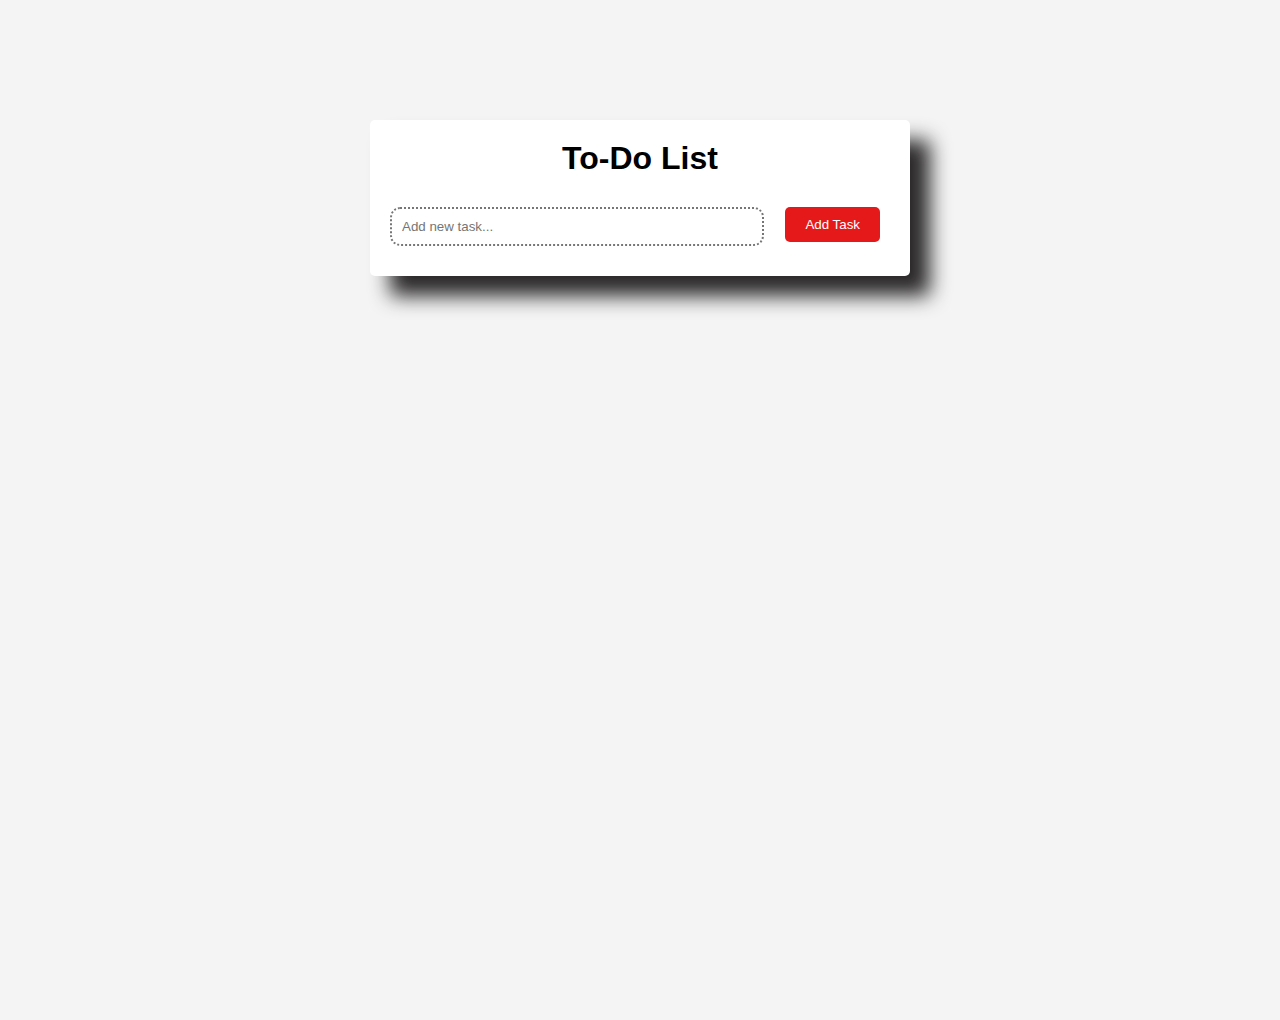
<file: index.html>
<!DOCTYPE html>
<html lang="en">
<head>
  <meta charset="UTF-8">
  <meta name="viewport" content="width=device-width, initial-scale=1.0">
  <title>To-Do List</title>
  <link rel="stylesheet" href="to-do.css">
</head>
<body>
  <div class="todo-container">
    <h1>To-Do List</h1>
    <input type="text" id="taskInput" placeholder="Add new task...">
    <button onclick="addTask()">Add Task</button>
    <ul id="taskList">
    </ul>
  </div>
  <script src="to-do.js"></script>
</body>
</html>
</file>
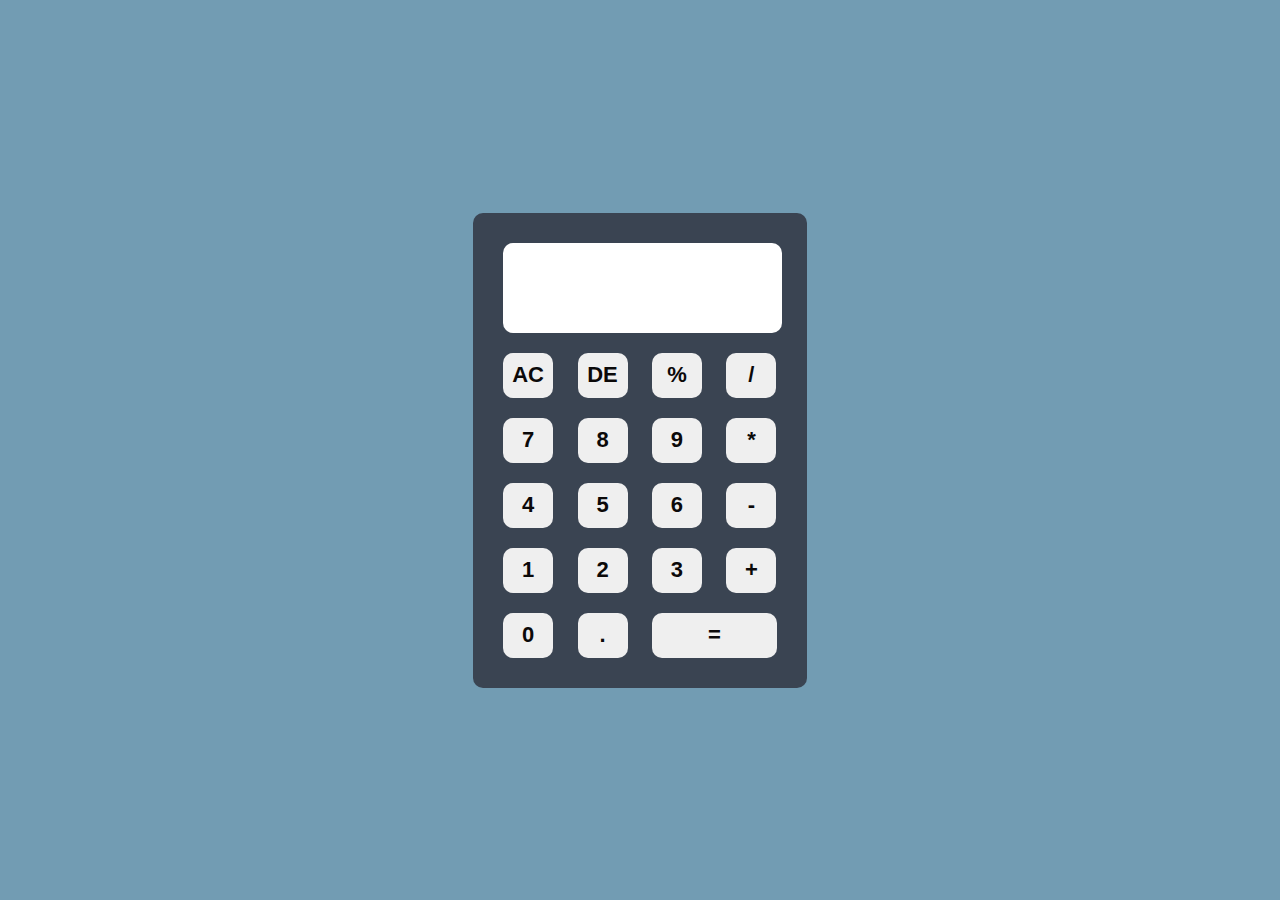
<file: calculator.html>
<!DOCTYPE html>
<html lang="en">
<head>
    <meta charset="UTF-8">
    <link rel="stylesheet" href="calculator.css">
    <meta name="viewport" content="width=device-width, initial-scale=1.0">
    <title>Document</title>
</head>
<body>
   
<div class="container">

        <div class="calculator">

            <form>
                <div class="display">
                     <input class="dis" type="text" name = "display">
                </div>
                <div class="buttons">
                    <input type="button" value="AC" onclick = "display.value = '' ">
                    <input type="button" value="DE" onclick = "display.value = display.value.toString().slice(0,-1) ">
                    <input type="button" value="%" onclick = "display.value += '%' ">
                    <input type="button" value="/" onclick = "display.value += '/' ">
                </div>
                <div class="buttons">
                    <input type="button" value="7" onclick = "display.value += '7' ">
                    <input type="button" value="8" onclick = "display.value += '8' ">
                    <input type="button" value="9" onclick = "display.value += '9' ">
                    <input type="button" value="*" onclick = "display.value += '*' ">
                </div>
                <div class="buttons">
                    <input type="button" value="4" onclick = "display.value += '4' ">
                    <input type="button" value="5" onclick = "display.value += '5' ">
                    <input type="button" value="6" onclick = "display.value += '6' ">
                    <input type="button" value="-" onclick = "display.value += '-' ">
                </div>
                <div class="buttons">
                    <input type="button" value="1" onclick = "display.value += '1' ">
                    <input type="button" value="2" onclick = "display.value += '2' ">
                    <input type="button" value="3" onclick = "display.value += '3' ">
                    <input type="button" value="+" onclick = "display.value += '+' ">
                </div>
                <div class="buttons">
                    <input type="button" value="0" onclick = "display.value += '0' ">
                    <input type="button" value="." onclick = "display.value += '.' ">
                    <input id="equal" type="button" value="="  onclick = " display.value = calculate(display.value)">
                </div>
            </form>
            
        </div>
    </div>

    

    </body>

<script src="calculator.js"></script>
</html>
</file>
<file: to-do.css>
*{
  padding: 0px;
  margin: 0px;
}
body {
    font-family: Arial, sans-serif;
    background-color: #f4f4f4;
    background-image: url("https://t4.ftcdn.net/jpg/06/01/76/09/360_F_601760950_Oe4EUCKRkFXVBBQqqUpPYFjv9XflryZJ.jpg");
    background-size:cover; 
    background-position: center;
    background-repeat: no-repeat;
    height: 100vh;
    width: 100%;
  }
  
  .todo-container {
    max-width: 500px;
    margin: 120px auto;
    padding: 20px;
    background-color: #fff;
    border-radius: 5px;
    box-shadow: 20px 20px 20px rgb(43, 41, 41);
  }
  
  h1 {
    text-align: center;
    text-decoration: none;
    font-weight:900;
    margin-bottom: 30px;
  }
  
  input[type="text"] {
    width: 70%;
    padding: 10px;
    margin-bottom: 10px;
    border-radius: 10px;
    border-style:dotted ;

  }
  
  button {
    padding: 10px 20px;
    margin: 0 2%;
    background-color: rgb(229, 25, 25);
    color: #ffffff;
    border: none;
    border-radius: 5px;
    cursor: pointer;
    float: right;
  }
  
  button:hover {
    background: linear-gradient(120deg,#45a049 ,#5b548a);
  }
  
  ul {
    list-style-type: none;
    padding: 0;
  }
  
  li {
    display: inline-block;
    padding: 10px;
    margin-bottom: 5px;
    background-color: #f9f9f9;
    border-radius: 5px;
  }
  
  li:hover {
    background-color: #f0f0f0;
  }
  .green{
    background-color: #9fe6a2;
    transition: .7s;
    align-items: center;
    padding: 10px;
    margin: 10px;
  }
</file>
<file: calculator.css>
* {
    margin: 0%;
    padding: 0%;
    font-family: 'Poppins', sans-serif;
}
.container{
    
    width: 100%;
    height: 100vh;
    background-size: cover;
    background-color:rgb(114, 156, 179);
    display: flex;
    align-items: center;
    justify-content: center;  
}
.calculator{
    background: #3a4452;
    border-radius: 10px;
    padding: 20px;
}
.buttons input{
    text-decoration: none;
    width: 50px;
    height: 5vh;
    border-radius: 14px;
}
.calculator form input{
    border: 0;
    outline: 0;
    border-radius:10px;
    margin-top: 10px;
    color: #0b0909;

    cursor: pointer;
    margin: 10px;
  
}
.buttons input{
    font-size: 22px;
    font-weight: 600;
}

.display input{
    width: 95%;
    height: 10vh;
    font-size: 20px;
    font-weight: 600;
    text-align: end;
}

#equal{
    width: 125px;
}
</file>
